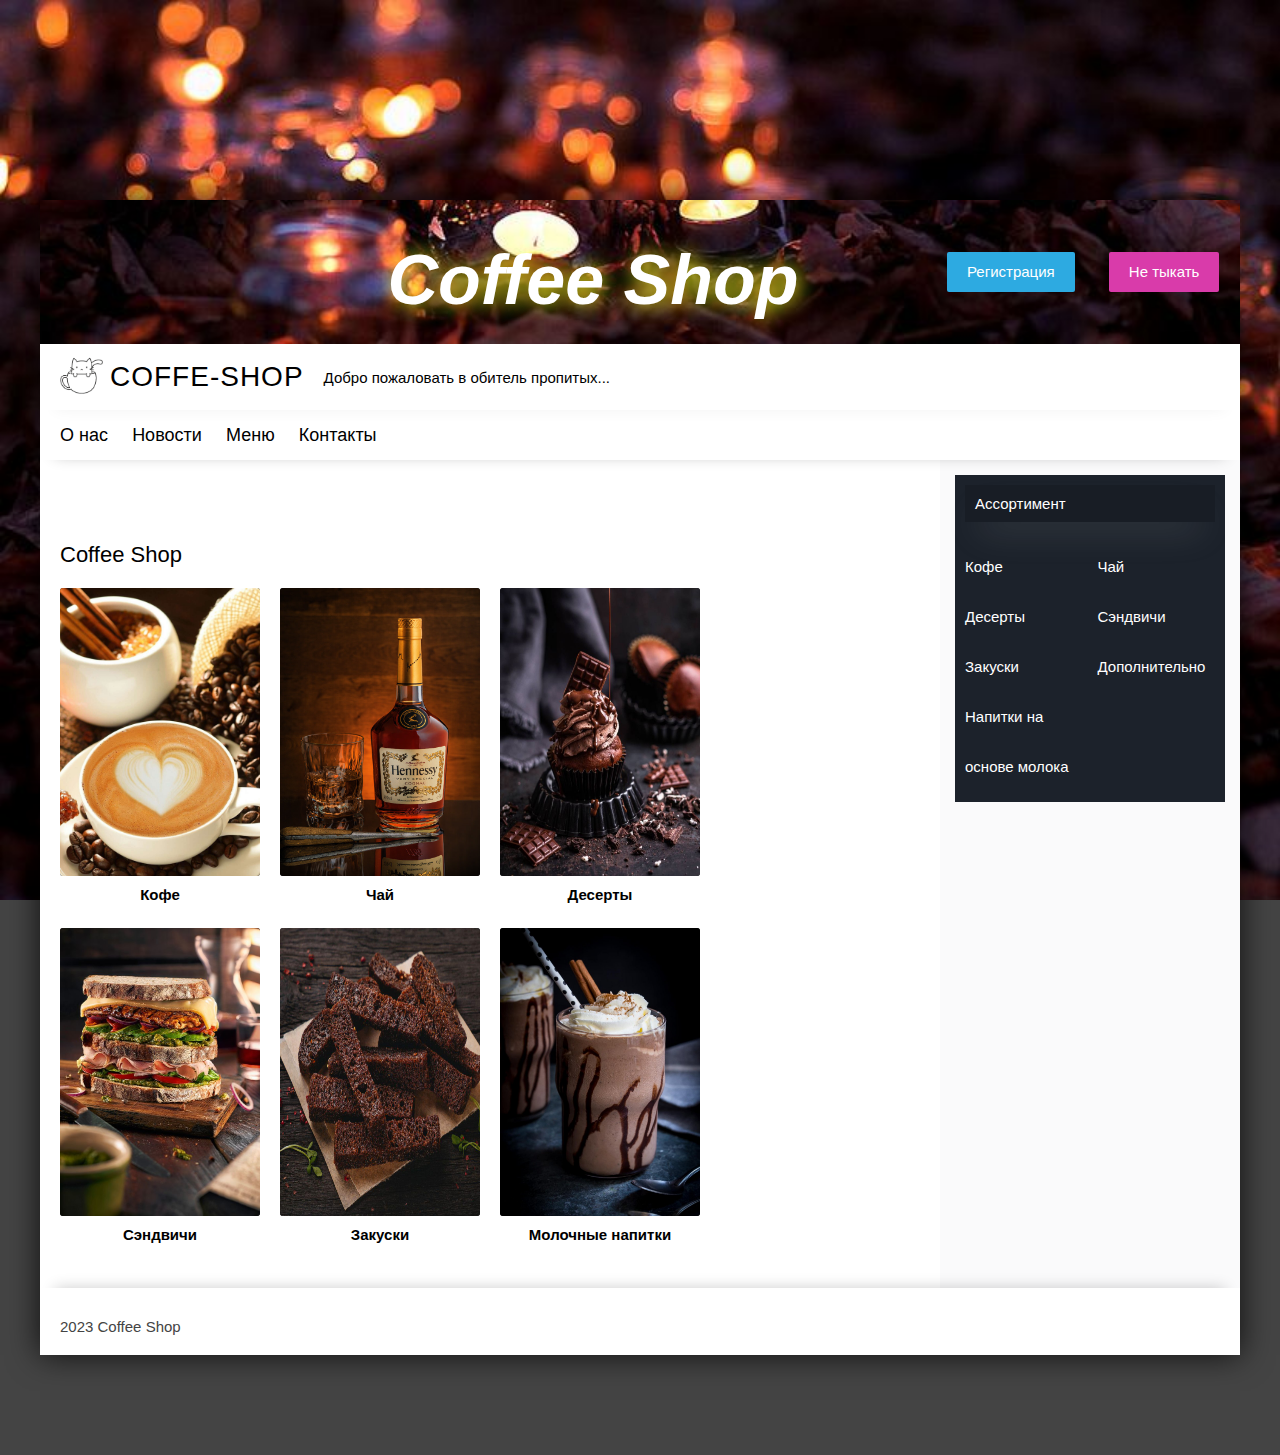
<file: index.html>
<!--Удачи разобраться в этом аду-->
<!DOCTYPE html>
<html lang="en">
<head>
    <meta charset="UTF-8">
    <meta name="viewport" content="width=device-width, initial-scale=1.0">
    <link rel="stylesheet" href="css/style.css">
    <title>Coffee_Shop</title>
    <meta name="description" content="Всегда мечтали об идеальном утре, исполненном ароматом свежесваренного кофе? Приходите в нашу уютную кофейню...">
</head>
<body>
    <main>
        <div class="main-1">
            <div class="header-side fx-row fx-end">
                <h1 class="name"><i>Coffee Shop</i></h1>
                <div class="login">
                    <a href="form_of_registration.html" class="register">Регистрация</a>
                    <div class="in">Не тыкать</div>
                </div>
            </div>
            <header id="header" class="header">
                <header class="header-1 fx-row fx-middle">
                    <a href="index.html" class="logo">
                        <div class="logo-t">
                            Coffe-Shop
                        </div>
                    </a>
                    <div class="search-w fx-1">
                        <form id="quicksearch" method="post">Добро пожаловать в обитель пропитых...</form>
                    </div>
                </header>
            </header>
            <div>
                <div class="navigation">
                    <ul>
                        <li><a href="about_us.html">О нас</a></li>
                        <li><a href="news.html">Новости</a></li>
                        <li><a href="menu.html">Меню</a></li>
                        <li><a href="contacts.html">Контакты</a></li>
                    </ul>
                </div>
            </div>
            <div class="main-2 fx-row">
                <div class="main-2-r fx-1">
                    <main class="main gt cf">
                        <div class="s-header fx-row fx-middle">
                            <h2>Coffee Shop </h2>
                        </div>
                        <div class="it cf fx-row" id="assorty">
                            <div class="eat cf">
                                <div class="eat-img img-b w-m">
                                    <img src="img/cof.jpg" alt="img">
                                </div>
                                <div class="eat-text">
                                    <h3 class="eat-t" title="coffee">Кофе</h3>
                                </div>
                            </div>
                            <div class="eat cf">
                                <div class="eat-img img-b w-m">
                                    <img src="img/tea-2.png" alt="img">
                                </div>
                                <div class="eat-text">
                                    <h3 class="eat-t" title="coffee">Чай</h3>
                                </div>
                            </div>
                            <div class="eat cf">
                                <div class="eat-img img-b w-m">
                                    <img src="img/dessert.jpg" alt="img">
                                </div>
                                <div class="eat-text">
                                    <h3 class="eat-t" title="coffee">Десерты</h3>
                                </div>
                            </div>
                        </div>
                        <div class="it cf fx-row" id="assorty">
                            <div class="eat cf">
                                <div class="eat-img img-b w-m">
                                    <img src="img/sand.jpg" alt="img">
                                </div>
                                <div class="eat-text">
                                    <h3 class="eat-t" title="coffee">Сэндвичи</h3>
                                </div>
                            </div>
                            <div class="eat cf">
                                <div class="eat-img img-b w-m">
                                    <img src="img/grenki.jpg" alt="img">
                                </div>
                                <div class="eat-text">
                                    <h3 class="eat-t" title="coffee">Закуски</h3>
                                </div>
                            </div>
                            <div class="eat cf">
                                <div class="eat-img img-b w-m">
                                    <img src="img/napitki.jpg" alt="img">
                                </div>
                                <div class="eat-text">
                                    <h3 class="eat-t" title="coffee">Молочные напитки</h3>
                                </div>
                            </div>
                        </div>
                    </main>
                </div>
                <aside class="main-2-l">
                    <div class="aside aside-d">
                        <div class="nad">Ассортимент</div>
                        <ul class="side-b by fx-row">
                            <li>Кофе</li>
                            <li>Чай</li>
                            <li>Десерты</li>
                            <li>Сэндвичи</li>
                            <li>Закуски</li>
                            <li>Дополнительно</li>
                            <li>Напитки на основе молока</li>
                        </ul>
                    </div>
                    <div class="stick">
                        <div class="rec"></div>
                    </div>
                </aside>
            </div>
            <footer class="footer fx-row">
                <div class="f-l">2023 Coffee Shop</div>
            </footer>
        </div>
    </main>
</body>
</html>
</file>
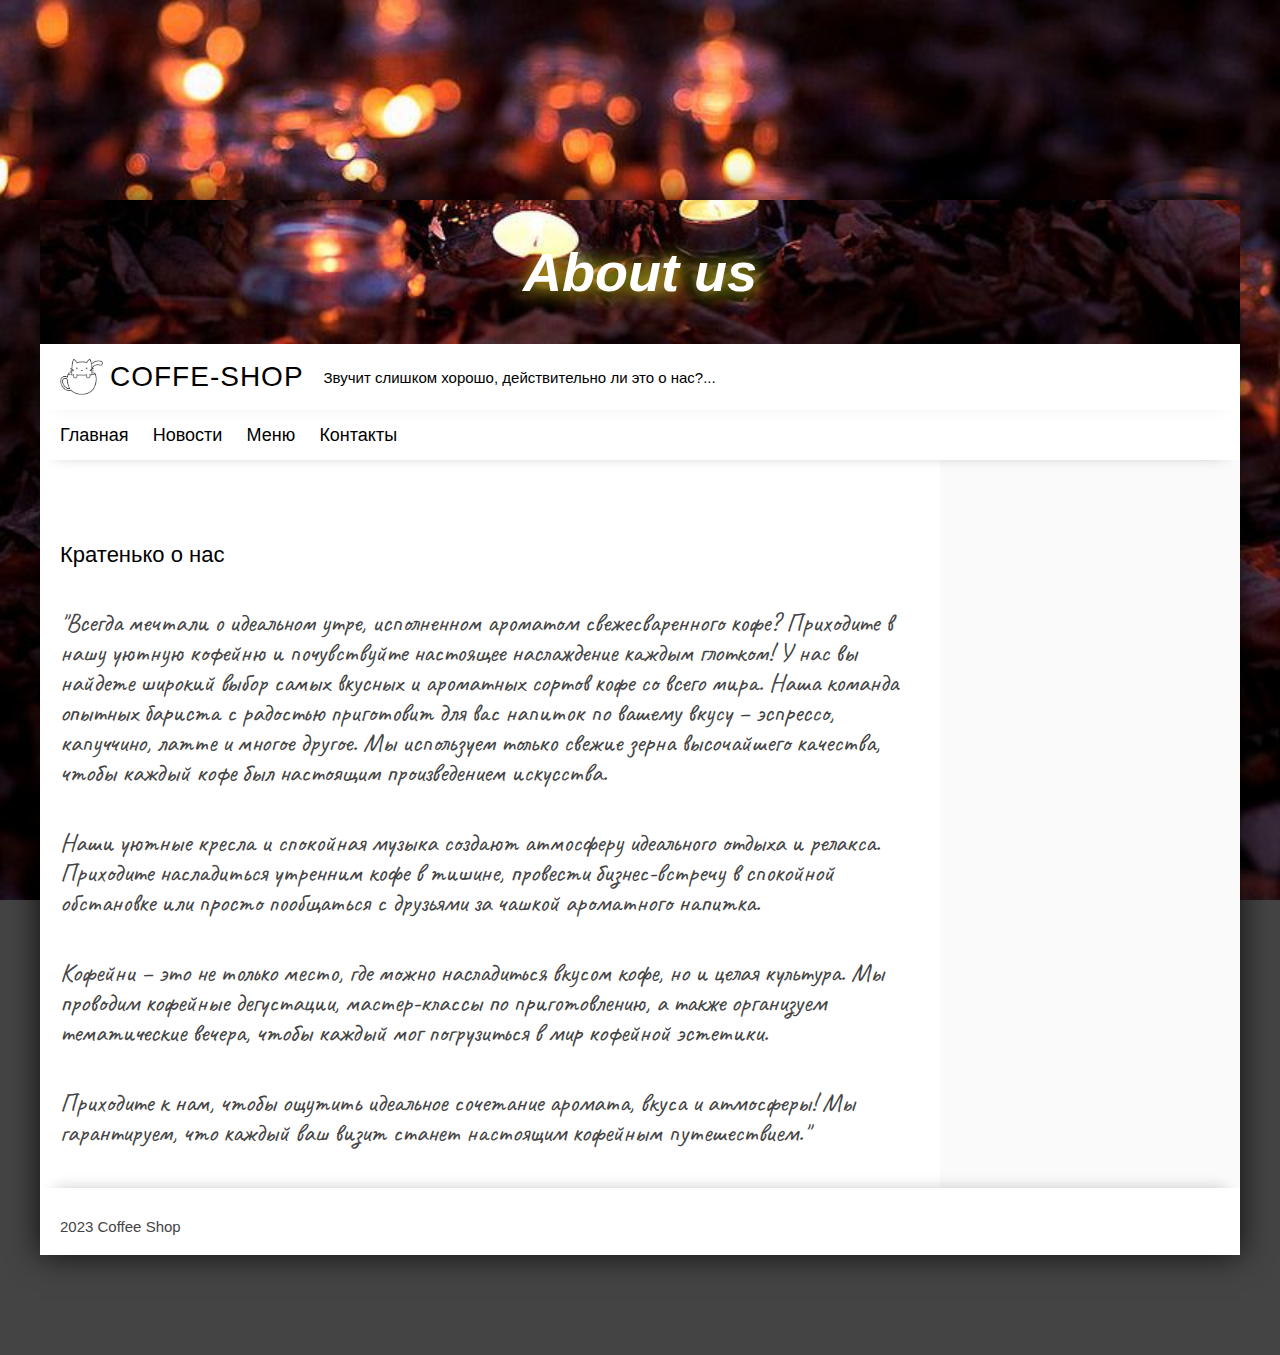
<file: about_us.html>
<!DOCTYPE html>
<html lang="en">
<head>
    <meta charset="UTF-8">
    <meta name="viewport" content="width=device-width, initial-scale=1.0">
    <link rel="stylesheet" href="css/style_about_us.css">
    <link rel="preconnect" href="https://fonts.googleapis.com">
    <link rel="preconnect" href="https://fonts.gstatic.com" crossorigin>
    <link href="https://fonts.googleapis.com/css2?family=Caveat&display=swap" rel="stylesheet">
    <title>About_us</title>
</head>
<body>
    <main class="main-1">
        <header class="header-side">
            <h1 class="name"><i>About us</i></h1>
        </header>
        <header id="header" class="header">
            <header class="header-1 fx-row fx-middle">
                <a href="index.html" class="logo">
                    <div class="logo-t">
                        Coffe-Shop
                    </div>
                </a>
                <div class="search-w fx-1">
                    <form id="quicksearch" method="post"> Звучит слишком хорошо, действительно ли это о нас?...</form>
                </div>
            </header>
        </header>
        <div>
            <div class="navigation">
                <ul>
                    <li><a href="index.html">Главная</a></li>
                    <li><a href="news.html">Новости</a></li>
                    <li><a href="menu.html">Меню</a></li>
                    <li><a href="contacts.html">Контакты</a></li>
                </ul>
            </div>
        </div>
        <div class="main-2 fx-row">
            <div class="main-2-r fx-1">
                <main class="main gt cf">
                    <div class="s-header fx-row fx-middle">
                        <h2>Кратенько о нас</h2>
                    </div>
                    <div class="fx-row" id="text-a"><h3>"Всегда мечтали о идеальном утре, исполненном ароматом свежесваренного кофе? 
                        Приходите в нашу уютную кофейню и почувствуйте настоящее наслаждение каждым глотком!
                        У нас вы найдете широкий выбор самых вкусных и ароматных сортов кофе со всего мира. 
                        Наша команда опытных бариста с радостью приготовит для вас напиток по вашему вкусу – эспрессо, капуччино, латте и многое другое. 
                        Мы используем только свежие зерна высочайшего качества, чтобы каждый кофе был настоящим произведением искусства.</h3>
                    </div>
                    <div class="fx-row" id="text-a"><h3>
                        Наши уютные кресла и спокойная музыка создают атмосферу идеального отдыха и релакса. 
                        Приходите насладиться утренним кофе в тишине, провести бизнес-встречу в спокойной обстановке или просто пообщаться с друзьями за чашкой ароматного напитка.</h3>
                    </div>
                    <div class="fx-row" id="text-a"><h3>
                        Кофейни – это не только место, где можно насладиться вкусом кофе, но и целая культура. 
                        Мы проводим кофейные дегустации, мастер-классы по приготовлению, а также организуем тематические вечера, чтобы каждый мог погрузиться в мир кофейной эстетики.</h3>
                    </div>
                    <div class="fx-row" id="text-a"><h3>
                        Приходите к нам, чтобы ощутить идеальное сочетание аромата, вкуса и атмосферы! 
                        Мы гарантируем, что каждый ваш визит станет настоящим кофейным путешествием."</h3>
                    </div>
                </main>
            </div>
            <aside class="main-2-l">
                <div class="stick">
                    <div class="rec"></div>
                </div>
            </aside>
        </div>
        <footer class="footer fx-row">
            <div class="f-l">2023 Coffee Shop</div>
        </footer>
    </main>
</body>
</html>
</file>
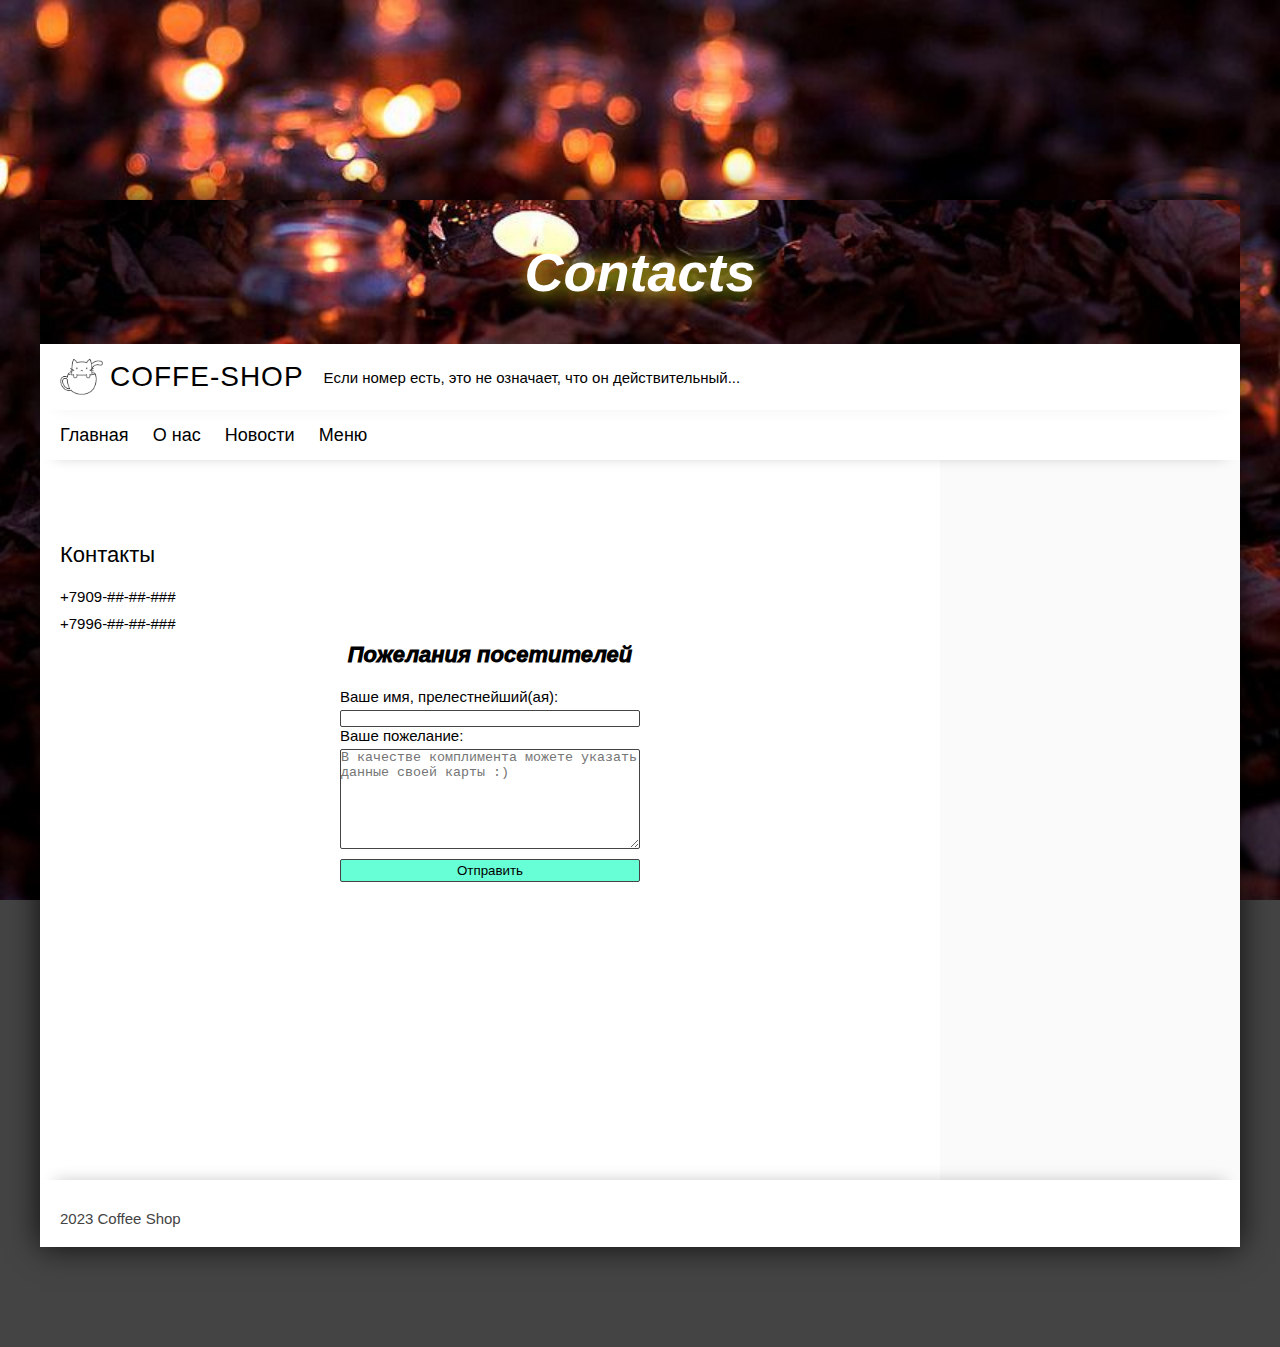
<file: contacts.html>
<!DOCTYPE html>
<html lang="en">
<head>
    <meta charset="UTF-8">
    <meta name="viewport" content="width=device-width, initial-scale=1.0">
    <link rel="stylesheet" href="css/style_contacts.css">
    <title>Contacts</title>
</head>
<body>
    <main class="main-1">
        <header class="header-side">
            <h1 class="name"><i>Contacts</i></h1>
        </header>
        <header id="header" class="header">
            <header class="header-1 fx-row fx-middle">
                <a href="index.html" class="logo">
                    <div class="logo-t">
                        Coffe-Shop
                    </div>
                </a>
                <div class="search-w fx-1">
                    <form id="quicksearch" method="post"> Если номер есть, это не означает, что он действительный...</form>
                </div>
            </header>
        </header>
        <div>
            <div class="navigation">
                <ul>
                    <li><a href="index.html">Главная</a></li>
                    <li><a href="about_us.html">О нас</a></li>
                    <li><a href="news.html">Новости</a></li>
                    <li><a href="menu.html">Меню</a></li>
                </ul>
            </div>
        </div>
        <div class="main-2 fx-row">
            <div class="main-2-r fx-1">
                <main class="main cf">
                    <div class="s-header fx-row fx-middle">
                        <h2>Контакты</h2>
                    </div>
                    <div class="numbers">+7909-##-##-###</div>
                    <div class="numbers">+7996-##-##-###</div>
                    <div class="hopes"><i>Пожелания посетителей</i></div>
                    <div class="container">
                        <label for="name">Ваше имя, прелестнейший(ая):</label>
                        <input type="text" id="name">
                    
                        <label for="message">Ваше пожелание:</label>
                        <textarea id="message" placeholder="В качестве комплимента можете указать данные своей карты :)"></textarea>
                        
                        <button onclick="submitForm()">Отправить</button>
                    </div>
                
                    <script>
                        function submitForm() {
                            var name = document.getElementById('name').value;
                            var message = document.getElementById('message').value;
                            document.getElementById('name').value = '';
                            document.getElementById('message').value = '';
                        }
                    </script>
                </main>
            </div>
            <aside class="main-2-l">
                <div class="stick">
                    <div class="rec"></div>
                </div>
            </aside>
        </div>
        <footer class="footer fx-row">
            <div class="f-l">2023 Coffee Shop</div>
        </footer>
    </main>
</body>
</html>
</file>
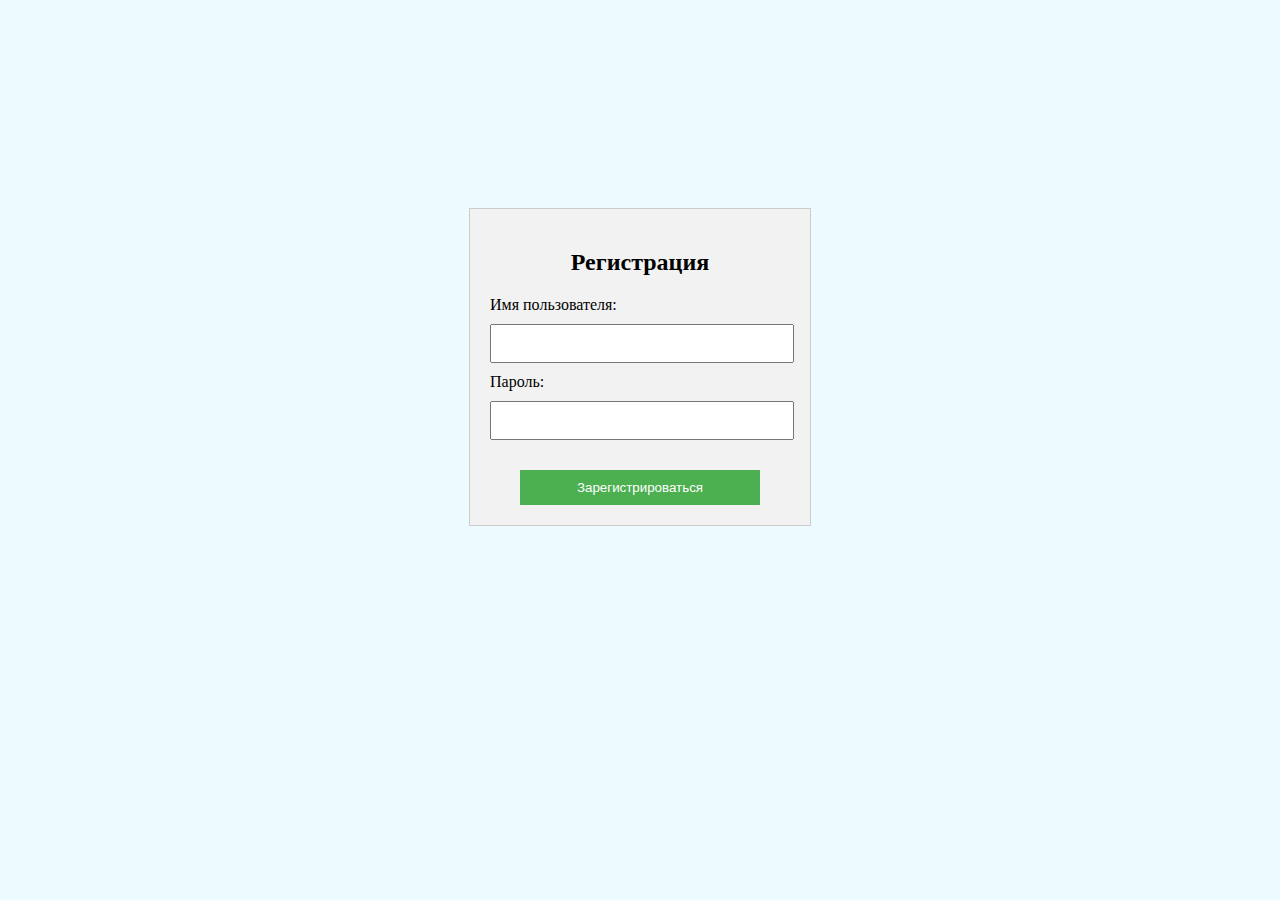
<file: form_of_registration.html>
<!DOCTYPE html>
<html>
<head>
  <title>Регистрация</title>
  <link rel="stylesheet" href="css/style_registr.css">
</head>
<body>
  <div class="container">
    <h2>Регистрация</h2>
    <form>
      <label for="username">Имя пользователя:</label>
      <input type="text" id="username" name="username" required>
      
      <label for="password">Пароль:</label>
      <input type="password" id="password" name="password" required>
      
      <input type="submit" value="Зарегистрироваться">
    </form>
  </div>
</body>
</html>
</file>
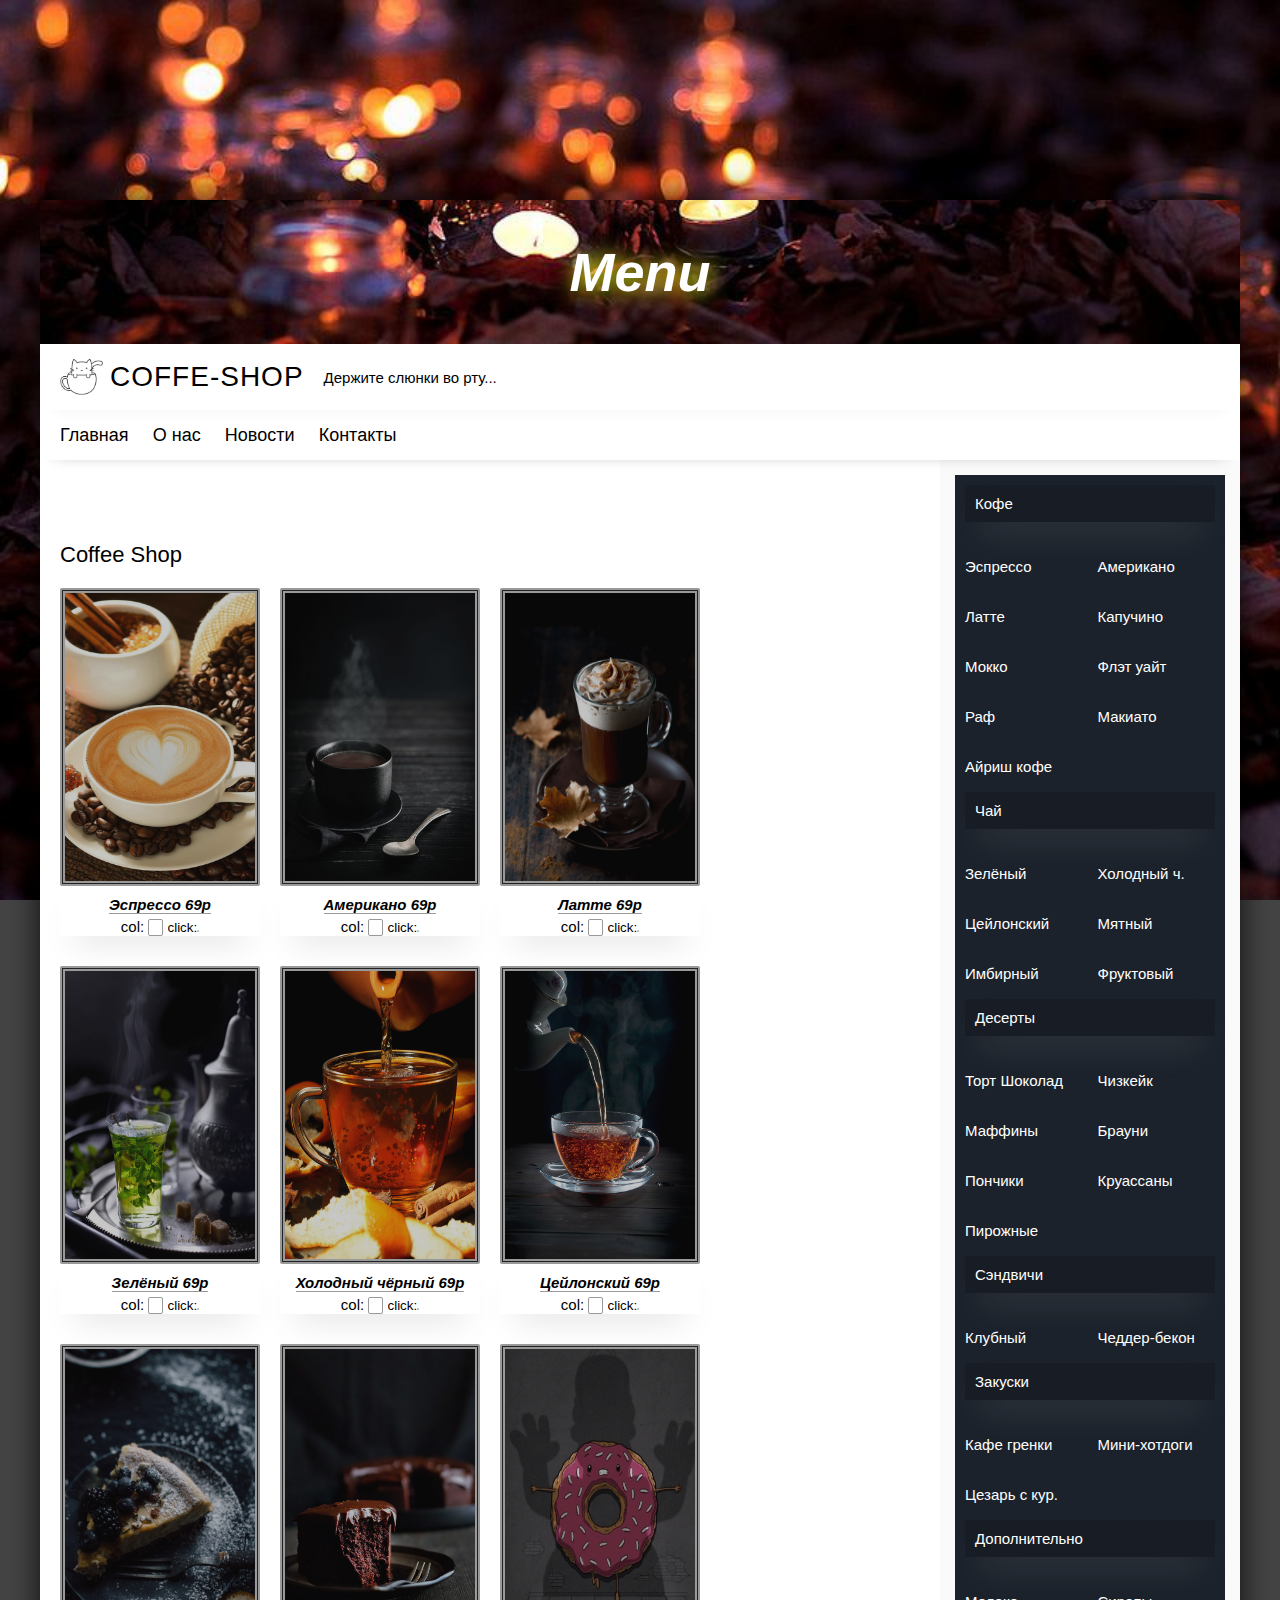
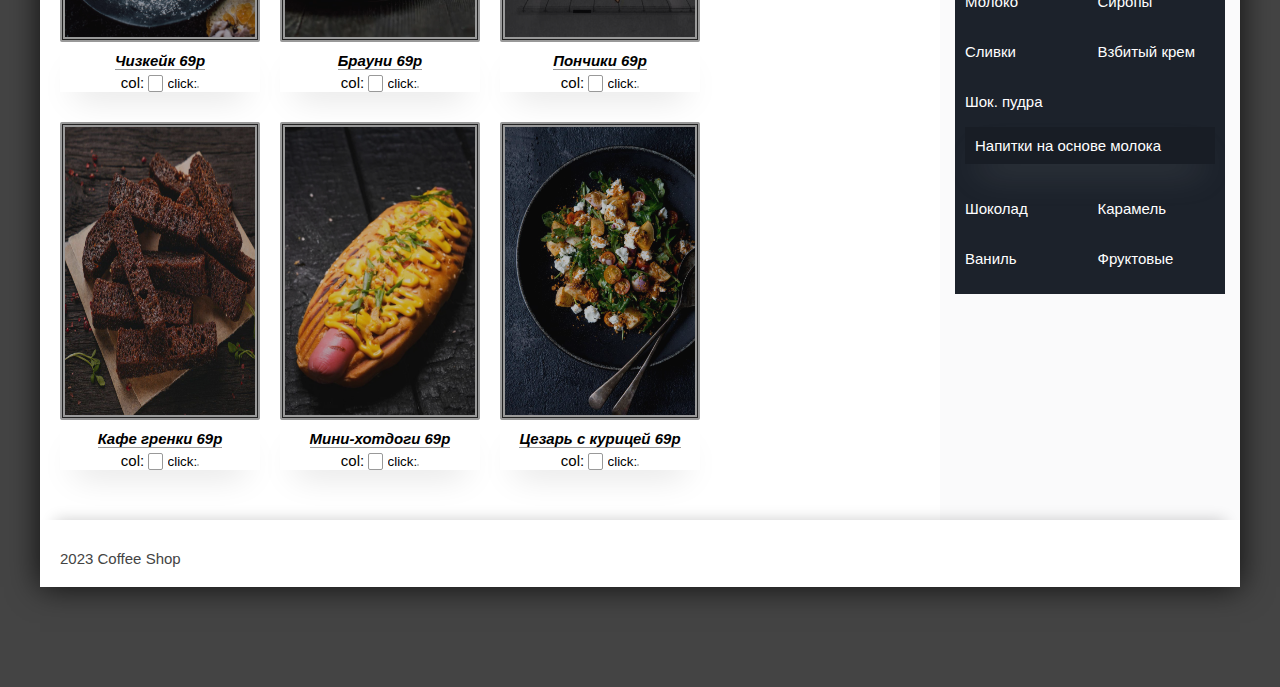
<file: menu.html>
<!DOCTYPE html>
<html lang="en">
<head>
    <meta charset="UTF-8">
    <meta name="viewport" content="width=device-width, initial-scale=1.0">
    <link rel="stylesheet" href="css/style_menu.css">
    <title>Menu</title>
</head>
<body>
    <main class="main-1">
        <header class="header-side">
            <h1 class="name"><i>Menu</Menu></i></h1>
        </header>
        <header id="header" class="header">
            <header class="header-1 fx-row fx-middle">
                <a href="index.html" class="logo">
                    <div class="logo-t">
                        Coffe-Shop
                    </div>
                </a>
                <div class="search-w fx-1">
                    <form id="quicksearch" method="post"> Держите слюнки во рту...</form>
                </div>
            </header>
        </header>
        <div>
            <div class="navigation">
                <ul>
                    <li><a href="index.html">Главная</a></li>
                    <li><a href="about_us.html">О нас</a></li>
                    <li><a href="news.html">Новости</a></li>
                    <li><a href="contacts.html">Контакты</a></li>
                </ul>
            </div>
        </div>
        <div class="main-2 fx-row">
            <div class="main-2-r fx-1">
                <main class="main gt cf">
                    <div class="s-header fx-row fx-middle">
                        <h2>Coffee Shop</h2>
                    </div>
                    <div class="it cf fx-row" id="assorty">
                        <div class="eat cf">
                            <div class="eat-img img-b w-m">
                                <img src="img/cof.jpg" alt="img">
                            </div>
                            <div class="eat-text">
                                <h3 class="eat-t" title="coffee"><i>Эспрессо 69р</i> </h3>
                                <h3 class="eat-t">
                                    <form>
                                        <label for="quantity">col:</label>
                                        <input type="int" id="quantity" />
                                        <p class="summ"><input type="button" class="tap" value="click:" onclick="calculateTotal()" /><span id="total"></span></p>
                                    </form>
                                    <script>
                                        function calculateTotal() {
                                            
                                          var quantity = parseInt(document.getElementById('quantity').value);

                                          var total = quantity * 69;
                                    
                                          document.getElementById('total').textContent = total.toFixed(2)+'р';
                                        }
                                    </script>
                                </h3>
                            </div>
                        </div>
                        <div class="eat cf">
                            <div class="eat-img img-b w-m">
                                <img src="img/espresso.jpg" alt="img">
                            </div>
                            <div class="eat-text">
                                <h3 class="eat-t" title="coffee"><i>Американо 69р</i></h3>
                                <h3 class="eat-t">
                                    <form>
                                        <label for="quantity_2">col:</label>
                                        <input type="int" id="quantity_2" />
                                        <p class="summ"><input type="button" value="click:" onclick="calculateTotal_2()" /><span id="total_2"></span></p>
                                    </form>
                                    <script>
                                        function calculateTotal_2() {
                                            
                                            var quantity_2 = parseInt(document.getElementById('quantity_2').value);
                                        
                                            var total_2 = quantity_2 * 69;
                                        
                                            document.getElementById('total_2').textContent = total_2.toFixed(2)+'р';
                                        }
                                    </script>
                                </h3>
                            </div>
                        </div>
                        <div class="eat cf">
                            <div class="eat-img img-b w-m">
                                <img src="img/latte.jpg" alt="img">
                            </div>
                            <div class="eat-text">
                                <h3 class="eat-t" title="coffee"><i>Латте 69р</i></h3>
                                <h3 class="eat-t">
                                    <form>
                                        <label for="quantity_3">col:</label>
                                        <input type="int" id="quantity_3" />
                                        <p class="summ"><input type="button" value="click:" onclick="calculateTotal_3()" /><span id="total_3"></span></p>
                                    </form>
                                    <script>
                                        function calculateTotal_3() {
                                            
                                            var quantity_3 = parseInt(document.getElementById('quantity_3').value);
                                        
                                            var total_3 = quantity_3 * 69;
                                        
                                            document.getElementById('total_3').textContent = total_3.toFixed(2)+'р';
                                        }
                                    </script>
                                </h3>
                            </div>
                        </div>
                    </div>
                    <div class="it cf fx-row" id="assorty">
                        <div class="eat cf">
                            <div class="eat-img img-b w-m">
                                <img src="img/green.jpg" alt="img">
                            </div>
                            <div class="eat-text">
                                <h3 class="eat-t" title="tea"><i>Зелёный 69р</i></h3>
                                <h3 class="eat-t">
                                    <form>
                                        <label for="quantity_4">col:</label>
                                        <input type="int" id="quantity_4" />
                                        <p class="summ"><input type="button" value="click:" onclick="calculateTotal_4()" /><span id="total_4"></span></p>
                                    </form>
                                    <script>
                                        function calculateTotal_4() {
                                            
                                            var quantity_4 = parseInt(document.getElementById('quantity_4').value);
                                        
                                            var total_4 = quantity_4 * 69;
                                        
                                            document.getElementById('total_4').textContent = total_4.toFixed(2)+'р';
                                        }
                                    </script>
                                </h3>
                            </div>
                        </div>
                        <div class="eat cf">
                            <div class="eat-img img-b w-m">
                                <img src="img/tea.png" alt="img">
                            </div>
                            <div class="eat-text">
                                <h3 class="eat-t" title="tea"><i>Холодный чёрный 69р</i></h3>
                                <h3 class="eat-t">
                                    <form>
                                        <label for="quantity_5">col:</label>
                                        <input type="int" id="quantity_5" />
                                        <p class="summ"><input type="button" value="click:" onclick="calculateTotal_5()" /><span id="total_5"></span></p>
                                    </form>
                                    <script>
                                        function calculateTotal_5() {
                                            
                                            var quantity_5 = parseInt(document.getElementById('quantity_5').value);
                                        
                                            var total_5 = quantity_5 * 69;
                                        
                                            document.getElementById('total_5').textContent = total_5.toFixed(2)+'р';
                                        }
                                    </script>
                                </h3>
                            </div>
                        </div>
                        <div class="eat cf">
                            <div class="eat-img img-b w-m">
                                <img src="img/ceylon.jpg" alt="img">
                            </div>
                            <div class="eat-text">
                                <h3 class="eat-t" title="tea"><i>Цейлонский 69р</i></h3>
                                <h3 class="eat-t">
                                    <form>
                                        <label for="quantity_6">col:</label>
                                        <input type="int" id="quantity_6" />
                                        <p class="summ"><input type="button" value="click:" onclick="calculateTotal_6()" /><span id="total_6"></span></p>
                                    </form>
                                    <script>
                                        function calculateTotal_6() {
                                            
                                            var quantity_6 = parseInt(document.getElementById('quantity_6').value);
                                        
                                            var total_6 = quantity_6 * 69;
                                        
                                            document.getElementById('total_6').textContent = total_6.toFixed(2)+'р';
                                        }
                                    </script>
                                </h3>
                            </div>
                        </div>
                    </div>
                    <div class="it cf fx-row" id="assorty">
                        <div class="eat cf">
                            <div class="eat-img img-b w-m">
                                <img src="img/cheez.jpg" alt="img">
                            </div>
                            <div class="eat-text">
                                <h3 class="eat-t" title="desserts"><i>Чизкейк 69р</i></h3>
                                <h3 class="eat-t">
                                    <form>
                                        <label for="quantity_7">col:</label>
                                        <input type="int" id="quantity_7" />
                                        <p class="summ"><input type="button" value="click:" onclick="calculateTotal_7()" /><span id="total_7"></span></p>
                                    </form>
                                    <script>
                                        function calculateTotal_7() {
                                            
                                            var quantity_7 = parseInt(document.getElementById('quantity_7').value);
                                        
                                            var total_7 = quantity_7 * 69;
                                        
                                            document.getElementById('total_7').textContent = total_7.toFixed(2)+'р';
                                        }
                                    </script>
                                </h3>
                            </div>
                        </div>
                        <div class="eat cf">
                            <div class="eat-img img-b w-m">
                                <img src="img/brauny.jpg" alt="img">
                            </div>
                            <div class="eat-text">
                                <h3 class="eat-t" title="desserts"><i>Брауни 69р</i></h3>
                                <h3 class="eat-t">
                                    <form>
                                        <label for="quantity_8">col:</label>
                                        <input type="int" id="quantity_8" />
                                        <p class="summ"><input type="button" value="click:" onclick="calculateTotal_8()" /><span id="total_8"></span></p>
                                    </form>
                                    <script>
                                        function calculateTotal_8() {
                                            
                                            var quantity_8 = parseInt(document.getElementById('quantity_8').value);
                                        
                                            var total_8 = quantity_8 * 69;
                                        
                                            document.getElementById('total_8').textContent = total_8.toFixed(2)+'р';
                                        }
                                    </script>
                                </h3>
                            </div>
                        </div>
                        <div class="eat cf">
                            <div class="eat-img img-b w-m">
                                <img src="img/ponch.jpg" alt="img">
                            </div>
                            <div class="eat-text">
                                <h3 class="eat-t" title="desserts"><i>Пончики 69р</i></h3>
                                <h3 class="eat-t">
                                    <form>
                                        <label for="quantity_9">col:</label>
                                        <input type="int" id="quantity_9" />
                                        <p class="summ"><input type="button" value="click:" onclick="calculateTotal_9()" /><span id="total_9"></span></p>
                                    </form>
                                    <script>
                                        function calculateTotal_9() {
                                            
                                            var quantity_9 = parseInt(document.getElementById('quantity_9').value);
                                        
                                            var total_9 = quantity_9 * 69;
                                        
                                            document.getElementById('total_9').textContent = total_9.toFixed(2)+'р';
                                        }
                                    </script>
                                </h3>
                            </div>
                        </div>
                    </div>
                    <div class="it cf fx-row" id="assorty">
                        <div class="eat cf">
                            <div class="eat-img img-b w-m">
                                <img src="img/grenki.jpg" alt="img">
                            </div>
                            <div class="eat-text">
                                <h3 class="eat-t" title="zacooson"><i>Кафе гренки 69р</i></h3>
                                <h3 class="eat-t">
                                    <form>
                                        <label for="quantity_10">col:</label>
                                        <input type="int" id="quantity_10" />
                                        <p class="summ"><input type="button" value="click:" onclick="calculateTotal_10()" /><span id="total_10"></span></p>
                                    </form>
                                    <script>
                                        function calculateTotal_10() {
                                            
                                            var quantity_10 = parseInt(document.getElementById('quantity_10').value);
                                        
                                            var total_10 = quantity_10 * 69;
                                        
                                            document.getElementById('total_10').textContent = total_10.toFixed(2)+'р';
                                        }
                                    </script>
                                </h3>
                            </div>
                        </div>
                        <div class="eat cf">
                            <div class="eat-img img-b w-m">
                                <img src="img/hot.jpg" alt="img">
                            </div>
                            <div class="eat-text">
                                <h3 class="eat-t" title="zacooson"><i>Мини-хотдоги 69р</i></h3>
                                <h3 class="eat-t">
                                    <form>
                                        <label for="quantity_11">col:</label>
                                        <input type="int" id="quantity_11" />
                                        <p class="summ"><input type="button" value="click:" onclick="calculateTotal_11()" /><span id="total_11"></span></p>
                                    </form>
                                    <script>
                                        function calculateTotal_11() {
                                            
                                            var quantity_11 = parseInt(document.getElementById('quantity_11').value);
                                        
                                            var total_11 = quantity_11 * 69;
                                        
                                            document.getElementById('total_11').textContent = total_11.toFixed(2)+'р';
                                        }
                                    </script>
                                </h3>
                            </div>
                        </div>
                        <div class="eat cf">
                            <div class="eat-img img-b w-m">
                                <img src="img/cesar.jpg" alt="img">
                            </div>
                            <div class="eat-text">
                                <h3 class="eat-t" title="zacooson"><i>Цезарь с курицей 69р</i></h3>
                                <h3 class="eat-t">
                                    <form>
                                        <label for="quantity_12">col:</label>
                                        <input type="int" id="quantity_12" />
                                        <p class="summ"><input type="button" value="click:" onclick="calculateTotal_12()" /><span id="total_12"></span></p>
                                    </form>
                                    <script>
                                        function calculateTotal_12() {
                                            
                                            var quantity_12 = parseInt(document.getElementById('quantity_12').value);
                                        
                                            var total_12 = quantity_12 * 69;
                                        
                                            document.getElementById('total_12').textContent = total_12.toFixed(2)+'р';
                                        }
                                    </script>
                                </h3>
                            </div>
                        </div>
                    </div>
                </main>
            </div>
            <aside class="main-2-l">
                <div class="aside aside-d">
                    <div class="nad">Кофе</div>
                    <ul class="side-b by fx-row">
                        <li>Эспрессо</li>
                        <li>Американо</li>
                        <li>Латте</li>
                        <li>Капучино</li>
                        <li>Мокко</li>
                        <li>Флэт уайт</li>
                        <li>Раф</li>
                        <li>Макиато</li>
                        <li>Айриш кофе</li>
                    </ul>
                    <div class="nad">Чай</div>
                    <ul class="side-b by fx-row">
                        <li>Зелёный</li>
                        <li>Холодный ч.</li>
                        <li>Цейлонский</li>
                        <li>Мятный</li>
                        <li>Имбирный</li>
                        <li>Фруктовый</li>
                    </ul>
                    <div class="nad">Десерты</div>
                    <ul class="side-b by fx-row">
                        <li>Торт Шоколад</li>
                        <li>Чизкейк</li>
                        <li>Маффины</li>
                        <li>Брауни</li>
                        <li>Пончики</li>
                        <li>Круассаны</li>
                        <li>Пирожные</li>
                    </ul>
                    <div class="nad">Сэндвичи</div>
                    <ul class="side-b by fx-row">
                        <li>Клубный</li>
                        <li>Чеддер-бекон</li>
                    </ul>
                    <div class="nad">Закуски</div>
                    <ul class="side-b by fx-row">
                        <li>Кафе гренки</li>
                        <li>Мини-хотдоги</li>
                        <li>Цезарь с кур.</li>
                    </ul>
                    <div class="nad">Дополнительно</div>
                    <ul class="side-b by fx-row">
                        <li>Молоко</li>
                        <li>Сиропы</li>
                        <li>Сливки</li>
                        <li>Взбитый крем</li>
                        <li>Шок. пудра</li>
                    </ul>
                    <div class="nad">Напитки на основе молока</div>
                    <ul class="side-b by fx-row">
                        <li>Шоколад</li>
                        <li>Карамель</li>
                        <li>Ваниль</li>
                        <li>Фруктовые</li>
                    </ul>
                </div>
                <div class="stick">
                    <div class="rec"></div>
                </div>
            </aside>
        </div>
        <footer class="footer fx-row">
            <div class="f-l">2023 Coffee Shop</div>
        </footer>
    </main>
</body>
</html>
</file>
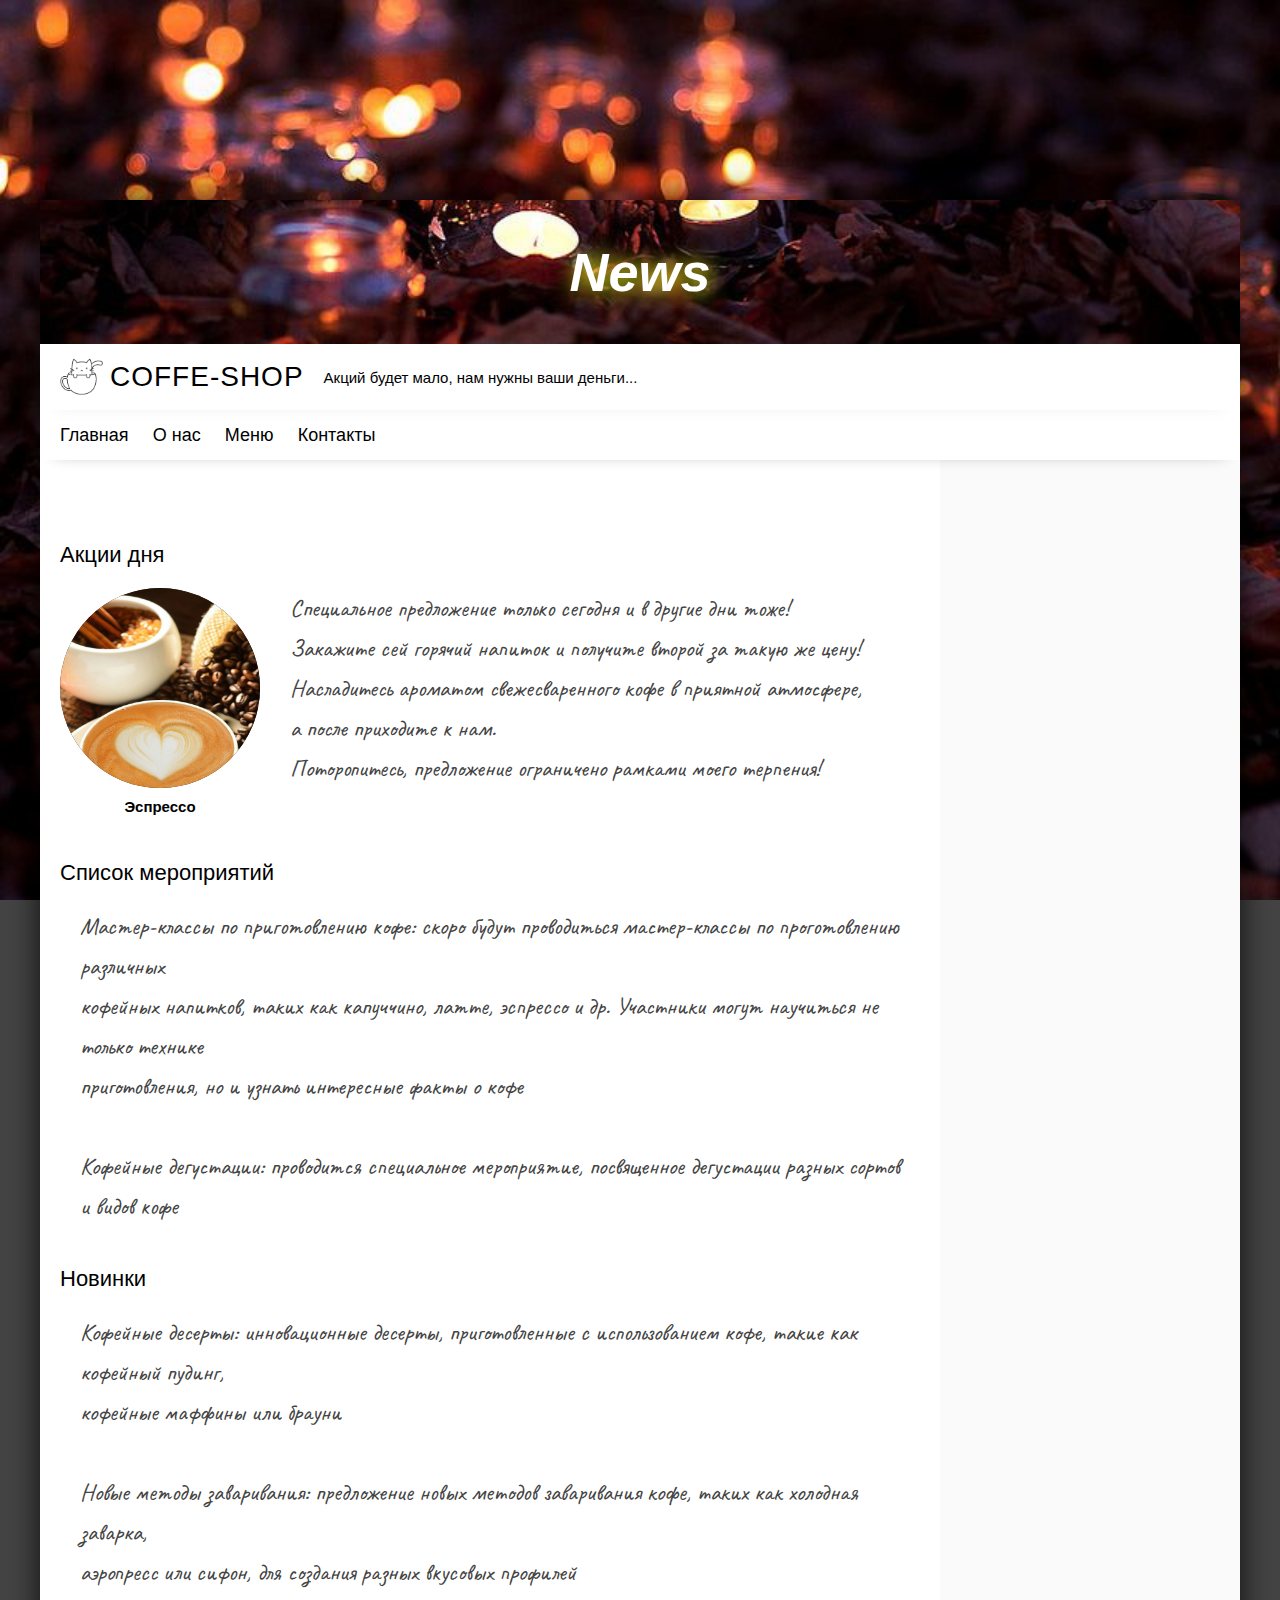
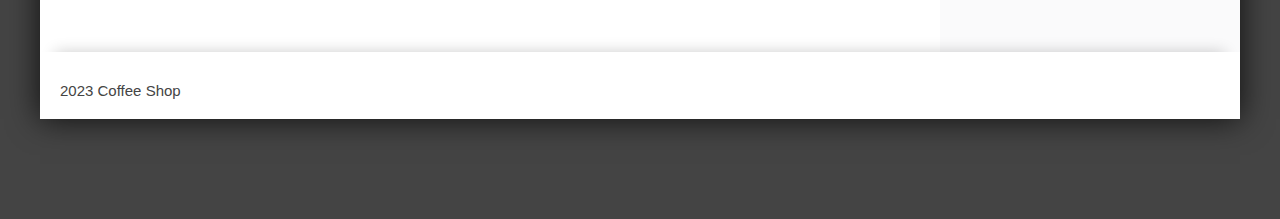
<file: news.html>
<!DOCTYPE html>
<html lang="en">
<head>
    <meta charset="UTF-8">
    <meta name="viewport" content="width=device-width, initial-scale=1.0">
    <link rel="stylesheet" href="css/style_news.css">
    <link rel="preconnect" href="https://fonts.googleapis.com">
    <link rel="preconnect" href="https://fonts.gstatic.com" crossorigin>
    <link href="https://fonts.googleapis.com/css2?family=Caveat&display=swap" rel="stylesheet">
    <title>News</title>
</head>
<body>
    <main class="main-1">
        <header class="header-side">
            <h1 class="name"><i>News</i></h1>
        </header>
        <header id="header" class="header">
            <header class="header-1 fx-row fx-middle">
                <a href="index.html" class="logo">
                    <div class="logo-t">
                        Coffe-Shop
                    </div>
                </a>
                <div class="search-w fx-1">
                    <form id="quicksearch" method="post"> Акций будет мало, нам нужны ваши деньги...</form>
                </div>
            </header>
        </header>
        <div>
            <div class="navigation">
                <ul>
                    <li><a href="index.html">Главная</a></li>
                    <li><a href="about_us.html">О нас</a></li>
                    <li><a href="menu.html">Меню</a></li>
                    <li><a href="contacts.html">Контакты</a></li>
                </ul>
            </div>
        </div>
        <div class="main-2 fx-row">
            <div class="main-2-r fx-1">
                <main class="main gt cf">
                    <div class="s-header fx-row fx-middle">
                        <h2>Акции дня</h2>
                    </div>
                    <div class="it cf fx-row" id="assorty">
                        <div class="eat cf">
                            <div class="eat-img img-b w-m">
                                <img src="img/cof.jpg" alt="img">
                            </div>
                            <div class="eat-text">
                                <h3 class="eat-t" title="coffee">Эспрессо</h3>
                            </div>
                        </div>
                        <div class="text-of-prom">Специальное предложение только сегодня и в другие дни тоже! 
                            Закажите сей горячий напиток и получите второй за такую же цену! 
                            Насладитесь ароматом свежесваренного кофе в приятной атмосфере, 
                            а после приходите к нам. 
                            Поторопитесь, предложение ограничено рамками моего терпения! 
                        </div>
                    </div>
                    <div class="s-header fx-row fx-middle">
                        <h2>Список мероприятий</h2>
                    </div>
                    <div class="text-of-prom">Мастер-классы по приготовлению кофе: скоро будут проводиться мастер-классы по проготовлению различных 
                        кофейных напитков, таких как капуччино, латте, эспрессо и др. Участники могут научиться не только технике 
                        приготовления, но и узнать интересные факты о кофе
                    </div>
                    <div class="text-of-prom">Кофейные дегустации: проводится специальное мероприятие, посвященное дегустации разных сортов и видов кофе
                    </div>
                    <div class="s-header fx-row fx-middle">
                        <h2>Новинки</h2>
                    </div>
                    <div class="text-of-prom">Кофейные десерты: инновационные десерты, приготовленные с использованием кофе, такие как кофейный пудинг, 
                        кофейные маффины или брауни
                    </div>
                    <div class="text-of-prom">Новые методы заваривания: предложение новых методов заваривания кофе, таких как холодная заварка, 
                        аэропресс или сифон, для создания разных вкусовых профилей
                    </div>
                </main>
            </div>
            <aside class="main-2-l">
                <div class="stick">
                    <div class="rec"></div>
                </div>
            </aside>
        </div>
        <footer class="footer fx-row">
            <div class="f-l">2023 Coffee Shop</div>
        </footer>
    </main>
</body>
</html>
</file>
<file: css/style.css>
/* Тело сайта*/
body{
    background: #444 url(../img/base.jpg) center top fixed;
    /* background-color: #faeccf; */
    background-size: 100% auto;
    margin: 0px;
    font: 15px 'Source Sans Pro', sans-serif;
    line-height: normal;
    color: #000;
    min-height: 100%;
    width: 100%;
    font-weight: 400;
    padding-top: 200px;
    padding-bottom: 100px;
}

* {
    background: transparent;
    margin: 0;
    padding: 0;
    outline: none;
    border: 0;
    box-sizing: border-box;
}
.main-1{
    background-color: #fff;
    max-width: 1200px;
    position: relative;
    /* top: 200px; */
    margin: 0 auto;
    z-index: 15;
    box-shadow: 0 0 30px rgba(0, 0, 0, 0.8);
}

.header-side{
    background: url(../img/base.jpg);
    /* background-color: #8d5f4e; */
    background-position: center;
    background-size: 100%;
    background-attachment: no-repeat;
    padding: 52px 35px;
}

.name{
    font-size: 70px;
    font-weight: 600;
    text-align: center;
    color: #fff;
    text-shadow: 2px 1px 20px #fefe22;
    position: absolute;
    top: 40px;
    right: 441.49px;
}

.header{
    top: 0;
    z-index: 999;
    box-shadow: 0 15px 15px -15px rgb(0 0 0 / 5%);
    background-color: #fff;
    position: relative;
}
.header-1{
    background-color: #fff;
    padding: 10px 20px;
}

div{
    display: block;
}

.navigation{
    background-color: #fff;
    padding: 0 20px;
    height: 50px;
    position: relative;
    box-shadow: 0 10px 15px -15px rgba(0, 0, 0, 0.3);
}

.main-2-r{
    min-height: 80vh;
}

.main-2-l{
    width: 300px;
    background-color: #fafafb;
    padding: 15px;
}

.aside{
    box-shadow: 0 0 0.8rem 0 rgb(82, 63, 105 / 5%);
    margin-bottom: 20px;
    padding: 10px;
}

.aside-d{
    background-color: #1c222b;
}

.aside-d .nad{
    background-color: #181d25;
    color: #fff;
    box-shadow: 0 1.18rem 2.12rem -0.93rem #dadada59;
}

.nad{
    margin-bottom: 20px;
    padding: 10px;
}

.by li{
    width: 47%;
    position: relative;
    color: #fff;
}

.stick{
    position: sticky;
    left: 0;
    top: 80px;
}

.rec{
    margin: 15px auto;
    text-align: center;
}

.fx-row, #assorty{
    display: flex;
    flex-wrap: wrap;
    justify-content: space-between;
}

.fx-end{
    justify-content: flex-end;
}

.fx-1{
    flex-basis: 0;
    flex-grow: 1;
    max-width: 100%;
    min-width: 50%;
    -webkit-box-flex: 1;
}

.fx-middle{
    align-items: center;
}
.login{
    background: transparent;
    white-space: nowrap;
    height: 40px;
    width: 268.038px;
    line-height: 40px;
}
.register{
    display: inline-block;
    height: 40px;
    border-radius: 2px;
    background-color: #2daae1;
    padding: 0 20px;
    cursor: pointer;
    color: #fff;
    font-size: 15px;
    margin-left: 10px;
}

.in{
    display: inline-block;
    height: 40px;
    margin-left: 30px;
    padding: 0 20px;
    background-color: #d93baa;
    color: #fff;
    cursor: pointer;
    border-radius: 2px;
}

.search-w{
    position: relative;
    margin: 0 20px;
}

.logo{
    display: inline-flex;
    flex-direction: column;
    justify-content: center;
    height: 46px;
    padding-left: 50px;
    line-height: 1;
    background: url(../img/logo.png) 0 center / 43px no-repeat;
    background-color: #fff;
}

.logo-t{
    text-transform: uppercase;
    font-weight: 900px;
    font-size: 28px;
    letter-spacing: 1px;
}

ol, ul{
    list-style: none;
}
.ul{
    display: block;
    margin-block-start: 1em;
    margin-block-end: 1em;
    margin-inline-start: 0px;
    margin-inline-end: 0px;
    padding-inline-start: 40px;
}

.navigation > ul > li{
    display: inline-block;
    vertical-align: top;
    margin-right: 20px;
}

li{
    display: list-item;
    text-align: -webkit-match-parent;
    line-height: 50px;
}

aside, main{
    display: block;
    width: 100%;
}

.cf:after{
    display: table;
    clear: both;
    content: "";
}

.main{
    background-color: #fff;
    padding: 20px;
    padding-top: 81.6px;
}

.s-header{
    margin-bottom: 20px;
    min-height: 24px;
    position: relative;
}

.s-header h2{
    font-weight: 400;
    font-size: 22px;
}

h2{
    display: block;
    font-weight: 200;
    margin-inline-start: 0em;
    margin-inline-end: 0em;
}

#assorty{
    justify-content: flex-start;
}

.gt .it{
    margin: 0 -10px;
    width: auto;
}

.gt .eat{
    width: -webkit-calc((100% - 80px)/4);
    margin-right: 10px;
    margin-left: 10px;
    overflow: visible;
    position: relative;
    float: left;
    padding: 0;
    height: auto;
    box-shadow: none;
}

.eat{
    margin-bottom: 20px;
    background-color: #fff;
}

.gt .eat-img{
    float: none;
    margin: 0;
    width: 100%;
    height: 0;
    padding-top: 144%;
}

.eat-img{

}

.img-b{
    overflow: hidden;
    position: relative;
    background-color: #222;
    border-radius: 3px;
}

.gt .eat-img img{
    position: absolute;
    left: 0;
    top: 0;
}

.img-b img{
    width: 100%;
    min-height: 100%;
    display: block;
}

img{
    max-width: 100%;
}

img{
    overflow-clip-margin: content-box;
    overflow: clip;
}

.gt .eat-text{
    position: static;
    box-shadow: 0 1.18rem 2.12rem -0.93rem #dadada;
    padding: 5px 14px;
    padding-bottom: 0;
}

.gt .eat-text{
    float: none;
}

.eat-text{
    width: 100%;
}

.gt .eat-t{
    margin-bottom: 5px;
}

.gt .eat-t{
    padding-right: 0;
    margin: 5px 0;
    text-align: center;
    text-transform: none;
    font-size: 15px;
    font-weight: 600;
}

.eat-t{
    display: block;
}

a{
    color: #000;
    text-decoration: none;
    font-size: 18px;
}

a:-webkit-any-link{
    cursor: pointer;
}
a:hover{
    color: #d93baa;
}

.register:hover{
    color: #fff;
}

footer{
    width: 100%;
    display: block;
}

.footer{
    box-shadow: 0 -15px 15px -15px rgba(0, 0, 0, 0.2);
    position: relative;
}
.f-l{
    color: #444;
    text-align: center;
    padding: 20px;
    padding-top: 30px;
}
</file>
<file: css/style_about_us.css>
/* Тело сайта*/
body{
    background: #444 url(../img/base.jpg) center top fixed;
    /* background-color: #faeccf; */
    background-size: 100% auto;
    margin: 0px;
    font: 15px 'Source Sans Pro', sans-serif;
    line-height: normal;
    color: #000;
    min-height: 100%;
    width: 100%;
    font-weight: 400;
    padding-top: 200px;
    padding-bottom: 100px;
}

* {
    background: transparent;
    margin: 0;
    padding: 0;
    outline: none;
    border: 0;
    box-sizing: border-box;
}
.main-1{
    background-color: #fff;
    max-width: 1200px;
    position: relative;
    margin: 0 auto;
    z-index: 15;
    box-shadow: 0 0 30px rgba(0, 0, 0, 0.8);
}

.header-side{
    background: url(../img/base.jpg);
    background-color: #fff;
    background-position: right;
    background-size: 100%;
    background-attachment: no-repeat;
    padding: 41.2px 35px;
}

.name{
    font-size: 54px;
    font-weight: 600;
    text-align: center;
    color: #fff;
    text-shadow: 2px 1px 20px #fefe22;
}

.header{
    top: 0;
    z-index: 999;
    box-shadow: 0 15px 15px -15px rgb(0 0 0 / 5%);
    background-color: #fff;
    position: relative;
}
.header-1{
    background-color: #fff;
    padding: 10px 20px;
}

div{
    display: block;
}

.navigation{
    background-color: #fff;
    padding: 0 20px;
    height: 50px;
    position: relative;
    box-shadow: 0 10px 15px -15px rgba(0, 0, 0, 0.3);
}

.main-2-r{
    min-height: 80vh;
}

.main-2-l{
    width: 300px;
    background-color: #fafafb;
    padding: 15px;
}

.stick{
    position: sticky;
    left: 0;
    top: 80px;
}

.rec{
    margin: 15px auto;
    text-align: center;
}

.fx-row, #text-a{
    display: flex;
    flex-wrap: wrap;
    justify-content: space-between;
}

#text-a{
    justify-content: flex-start;
}

#text-a h3{
    font-size: 26px;
    font-weight: 400;
    color: #444;
    line-height: 30px;
    padding: 20px 0;
    font-family: 'Caveat', cursive;
}


.fx-row{
    display: flex;
    flex-wrap: wrap;
    justify-content: space-between;
}

.fx-end{
    justify-content: flex-end;
}

.fx-1{
    flex-basis: 0;
    flex-grow: 1;
    max-width: 100%;
    min-width: 50%;
    -webkit-box-flex: 1;
}

.fx-middle{
    align-items: center;
}
.login{
    background: transparent;
    white-space: nowrap;
    height: 40px;
    width: 268.038px;
    line-height: 40px;
}
.register{
    display: inline-block;
    height: 40px;
    border-radius: 2px;
    background-color: #2daae1;
    padding: 0 20px;
    cursor: pointer;
    color: #fff;
    font-size: 15px;
    margin-left: 10px;
}

.in{
    display: inline-block;
    height: 40px;
    margin-left: 30px;
    padding: 0 20px;
    background-color: #d93baa;
    color: #fff;
    cursor: pointer;
    border-radius: 2px;
}

.search-w{
    position: relative;
    margin: 0 20px;
}

.logo{
    display: inline-flex;
    flex-direction: column;
    justify-content: center;
    height: 46px;
    padding-left: 50px;
    line-height: 1;
    background: url(../img/logo.png) 0 center / 43px no-repeat;
    background-color: #fff;
}

.logo-t{
    text-transform: uppercase;
    font-weight: 900px;
    font-size: 28px;
    letter-spacing: 1px;
}

ol, ul{
    list-style: none;
}
.ul{
    display: block;
    margin-block-start: 1em;
    margin-block-end: 1em;
    margin-inline-start: 0px;
    margin-inline-end: 0px;
    padding-inline-start: 40px;
}

.navigation > ul > li{
    display: inline-block;
    vertical-align: top;
    margin-right: 20px;
}

li{
    display: list-item;
    text-align: -webkit-match-parent;
    line-height: 50px;
}

aside, main{
    display: block;
    width: 100%;
}

.s-header{
    margin-bottom: 20px;
    min-height: 24px;
    position: relative;
}

.s-header h2{
    font-weight: 400;
    font-size: 22px;
}

h2{
    display: block;
    font-weight: 200;
    margin-inline-start: 0em;
    margin-inline-end: 0em;
    /* margin-block-start: 0.67em;
    margin-block-end: 0.67em; */
}

.gt .it{
    margin: 0 -10px;
    width: auto;
}

.gt .eat{
    width: -webkit-calc((100% - 80px)/4);
    margin-right: 10px;
    margin-left: 10px;
    overflow: visible;
    position: relative;
    float: left;
    padding: 0;
    height: auto;
    box-shadow: none;
}

.gt .eat-img{
    float: none;
    margin: 0;
    width: 100%;
    height: 0;
    padding-top: 144%;
}

.cf:after{
    display: table;
    clear: both;
    content: "";
}

.main{
    background-color: #fff;
    padding: 20px;
    padding-top: 81.6px;
}

a{
    color: #000;
    text-decoration: none;
    font-size: 18px;
}

a:-webkit-any-link{
    cursor: pointer;
}
a:hover{
    color: #d93baa;
}

.register:hover{
    color: #fff;
}

footer{
    width: 100%;
    display: block;
}

.footer{
    box-shadow: 0 -15px 15px -15px rgba(0, 0, 0, 0.2);
    position: relative;
}
.f-l{
    color: #444;
    text-align: center;
    padding: 20px;
    padding-top: 30px;
}
</file>
<file: css/style_contacts.css>
/* Тело сайта*/
/* создать форму для пожеланий клиентов */
body{
    background: #444 url(../img/base.jpg) center top fixed;
    /* background-color: #faeccf; */
    background-size: 100% auto;
    margin: 0px;
    font: 15px 'Source Sans Pro', sans-serif;
    line-height: normal;
    color: #000;
    min-height: 100%;
    width: 100%;
    font-weight: 400;
    padding-top: 200px;
    padding-bottom: 100px;
}

* {
    background: transparent;
    margin: 0;
    padding: 0;
    outline: none;
    border: 0;
    box-sizing: border-box;
}
.main-1{
    background-color: #fff;
    max-width: 1200px;
    position: relative;
    margin: 0 auto;
    z-index: 15;
    box-shadow: 0 0 30px rgba(0, 0, 0, 0.8);
}

.header-side{
    background: url(../img/base.jpg);
    background-color: #fff;
    background-position: right;
    background-size: 100%;
    background-attachment: no-repeat;
    padding: 41.2px 35px;
}

.name{
    font-size: 54px;
    font-weight: 600;
    text-align: center;
    color: #fff;
    text-shadow: 2px 1px 20px #fefe22;
}

.header{
    top: 0;
    z-index: 999;
    box-shadow: 0 15px 15px -15px rgb(0 0 0 / 5%);
    background-color: #fff;
    position: relative;
}
.header-1{
    background-color: #fff;
    padding: 10px 20px;
}

div{
    display: block;
}

.navigation{
    background-color: #fff;
    padding: 0 20px;
    height: 50px;
    position: relative;
    box-shadow: 0 10px 15px -15px rgba(0, 0, 0, 0.3);
}

.main-2-r{
    min-height: 80vh;
}

.main-2-l{
    width: 300px;
    background-color: #fafafb;
    padding: 15px;
}

.fx-row{
    display: flex;
    flex-wrap: wrap;
    justify-content: space-between;
}

.fx-end{
    justify-content: flex-end;
}

.fx-1{
    flex-basis: 0;
    flex-grow: 1;
    max-width: 100%;
    min-width: 50%;
    -webkit-box-flex: 1;
}

.fx-middle{
    align-items: center;
}
.login{
    background: transparent;
    white-space: nowrap;
    height: 40px;
    width: 268.038px;
    line-height: 40px;
}
.register{
    display: inline-block;
    height: 40px;
    border-radius: 2px;
    background-color: #2daae1;
    padding: 0 20px;
    cursor: pointer;
    color: #fff;
    font-size: 15px;
    margin-left: 10px;
}

.in{
    display: inline-block;
    height: 40px;
    margin-left: 30px;
    padding: 0 20px;
    background-color: #d93baa;
    color: #fff;
    cursor: pointer;
    border-radius: 2px;
}

.search-w{
    position: relative;
    margin: 0 20px;
}

.logo{
    display: inline-flex;
    flex-direction: column;
    justify-content: center;
    height: 46px;
    padding-left: 50px;
    line-height: 1;
    background: url(../img/logo.png) 0 center / 43px no-repeat;
    background-color: #fff;
}

.logo-t{
    text-transform: uppercase;
    font-weight: 900px;
    font-size: 28px;
    letter-spacing: 1px;
}

ol, ul{
    list-style: none;
}
.ul{
    display: block;
    margin-block-start: 1em;
    margin-block-end: 1em;
    margin-inline-start: 0px;
    margin-inline-end: 0px;
    padding-inline-start: 40px;
}

.navigation > ul > li{
    display: inline-block;
    vertical-align: top;
    margin-right: 20px;
}

li{
    display: list-item;
    text-align: -webkit-match-parent;
    line-height: 50px;
}

aside, main{
    display: block;
    width: 100%;
}

.cf:after{
    display: table;
    clear: both;
    content: "";
}

.main{
    background-color: #fff;
    padding: 20px;
    padding-top: 81.6px;
}

.s-header{
    margin-bottom: 20px;
    min-height: 24px;
    position: relative;
}

.s-header h2{
    font-weight: 400;
    font-size: 22px;
}

h2{
    display: block;
    font-weight: 200;
    margin-inline-start: 0em;
    margin-inline-end: 0em;
    /* margin-block-start: 0.67em;
    margin-block-end: 0.67em; */
}

.numbers{
    display: flex;
    margin-bottom: 10px;
}

.numbers:hover{
    color:#2daae1;
}

.hopes{
    display: flex;
    position: relative;
    justify-content: center;
    margin-bottom: 20px;
    font-size: 22px;
    font-weight: 1000;
}

a{
    color: #000;
    text-decoration: none;
    font-size: 18px;
}

a:-webkit-any-link{
    cursor: pointer;
}
a:hover{
    color: #d93baa;
}

.register:hover{
    color: #fff;
}

footer{
    width: 100%;
    display: block;
}

.footer{
    box-shadow: 0 -15px 15px -15px rgba(0, 0, 0, 0.2);
    position: relative;
}
.f-l{
    color: #444;
    text-align: center;
    padding: 20px;
    padding-top: 30px;
}

.container{
    margin-top: 20px;
    display: flex;
    flex-direction: column;
    width: 300px;
    margin: 0 auto;
}

label {
    margin-bottom: 5px;
}

textarea {
    height: 100px;
    resize: vertical;
}

textarea::placeholder{
    white-space: none;
}

button {
    margin-top: 10px;
    background-color: rgba(1, 255, 187, 0.6);
    border: 1px solid #444;
    border-radius: 2px;;
    padding: 3px 0;
}

button:hover{
    background-color: rgba(1, 255, 187);
}

#name{
    border: 1px solid #444;
    border-radius: 2px;
}

#message{
    border: 1px solid #444;
    border-radius: 2px;
}

.stick{
    position: sticky;
    left: 0;
    top: 80px;
}

.rec{
    margin: 15px auto;
    text-align: center;
}
</file>
<file: css/style_registr.css>
body{
    padding: 200px;
    background-color: rgba(0, 191, 255, 0.07);
}
.container {
    width: 300px;
    margin: 0 auto;
    padding: 20px;
    background-color: #f2f2f2;
    border: 1px solid #ccc;
}
  
.container h2 {
    text-align: center;
}
  
.container label, .container input {
    display: block;
    margin-bottom: 10px;
}
  
.container input[type="text"], .container input[type="password"] {
    width: 280px;
    padding: 10px;
}
  
.container input[type="submit"] {
    width: 80%;
    padding: 10px;
    background-color: #4CAF50;
    color: white;
    border: none;
    cursor: pointer;
    margin: 0 30px;
    margin-top: 30px;
}
  
.container input[type="submit"]:hover {
    background-color: #45a049;
}
</file>
<file: css/style_menu.css>
/* Тело сайта*/
body{
    background: #444 url(../img/base.jpg) center top fixed;
    /* background-color: #faeccf; */
    background-size: 100% auto;
    margin: 0px;
    font: 15px 'Source Sans Pro', sans-serif;
    line-height: normal;
    color: #000;
    min-height: 100%;
    width: 100%;
    font-weight: 400;
    padding-top: 200px;
    padding-bottom: 100px;
}

* {
    background: transparent;
    margin: 0;
    padding: 0;
    outline: none;
    border: 0;
    box-sizing: border-box;
}
.main-1{
    background-color: #fff;
    max-width: 1200px;
    position: relative;
    margin: 0 auto;
    z-index: 15;
    box-shadow: 0 0 30px rgba(0, 0, 0, 0.8);
}

.header-side{
    background: url(../img/base.jpg);
    background-color: #fff;
    background-position: right;
    background-size: 100%;
    background-attachment: no-repeat;
    padding: 41.2px 35px;
}

.name{
    font-size: 54px;
    font-weight: 600;
    text-align: center;
    color: #fff;
    text-shadow: 2px 1px 20px #fefe22;
}

.header{
    top: 0;
    z-index: 999;
    box-shadow: 0 15px 15px -15px rgb(0 0 0 / 5%);
    background-color: #fff;
    position: relative;
}
.header-1{
    background-color: #fff;
    padding: 10px 20px;
}

div{
    display: block;
}

.navigation{
    background-color: #fff;
    padding: 0 20px;
    height: 50px;
    position: relative;
    box-shadow: 0 10px 15px -15px rgba(0, 0, 0, 0.3);
}

.main-2-r{
    min-height: 80vh;
}

.main-2-l{
    width: 300px;
    background-color: #fafafb;
    padding: 15px;
}

.aside{
    box-shadow: 0 0 0.8rem 0 rgb(82, 63, 105 / 5%);
    margin-bottom: 20px;
    padding: 10px;
}

.aside-d{
    background-color: #1c222b;
}

.aside-d .nad{
    background-color: #181d25;
    color: #fff;
    box-shadow: 0 1.18rem 2.12rem -0.93rem #dadada59;
}

.nad{
    margin-bottom: 20px;
    padding: 10px;
}

.by li{
    width: 47%;
    position: relative;
    color: #fff;
}

.fx-row, #assorty{
    display: flex;
    flex-wrap: wrap;
    justify-content: space-between;
}

.fx-end{
    justify-content: flex-end;
}

.fx-1{
    flex-basis: 0;
    flex-grow: 1;
    max-width: 100%;
    min-width: 50%;
    -webkit-box-flex: 1;
}

.fx-middle{
    align-items: center;
}
.login{
    background: transparent;
    white-space: nowrap;
    height: 40px;
    width: 268.038px;
    line-height: 40px;
}
.register{
    display: inline-block;
    height: 40px;
    border-radius: 2px;
    background-color: #2daae1;
    padding: 0 20px;
    cursor: pointer;
    color: #fff;
    font-size: 15px;
    margin-left: 10px;
}

.in{
    display: inline-block;
    height: 40px;
    margin-left: 30px;
    padding: 0 20px;
    background-color: #d93baa;
    color: #fff;
    cursor: pointer;
    border-radius: 2px;
}

.search-w{
    position: relative;
    margin: 0 20px;
}

.logo{
    display: inline-flex;
    flex-direction: column;
    justify-content: center;
    height: 46px;
    padding-left: 50px;
    line-height: 1;
    background: url(../img/logo.png) 0 center / 43px no-repeat;
    background-color: #fff;
}

.logo-t{
    text-transform: uppercase;
    font-weight: 900px;
    font-size: 28px;
    letter-spacing: 1px;
}

ol, ul{
    list-style: none;
}
.ul{
    display: block;
    margin-block-start: 1em;
    margin-block-end: 1em;
    margin-inline-start: 0px;
    margin-inline-end: 0px;
    padding-inline-start: 40px;
}

.navigation > ul > li{
    display: inline-block;
    vertical-align: top;
    margin-right: 20px;
}

li{
    display: list-item;
    text-align: -webkit-match-parent;
    line-height: 50px;
}

aside, main{
    display: block;
    width: 100%;
}

.cf:after{
    display: table;
    clear: both;
    content: "";
}

.main{
    background-color: #fff;
    padding: 20px;
    padding-top: 81.6px;
}

.s-header{
    margin-bottom: 20px;
    min-height: 24px;
    position: relative;
}

.s-header h2{
    font-weight: 400;
    font-size: 22px;
}

h2{
    display: block;
    font-weight: 200;
    margin-inline-start: 0em;
    margin-inline-end: 0em;
    /* margin-block-start: 0.67em;
    margin-block-end: 0.67em; */
}

#assorty{
    justify-content: flex-start;
}

.gt .it{
    margin: 0 -10px;
    width: auto;
}

.gt .eat{
    width: -webkit-calc((100% - 80px)/4);
    margin-right: 10px;
    margin-left: 10px;
    overflow: visible;
    position: relative;
    float: left;
    padding: 0;
    height: auto;
    box-shadow: none;
}

.eat{
    margin-bottom: 20px;
    background-color: #fff;
}

.gt .eat-img{
    float: none;
    margin: 0;
    width: 100%;
    height: 0;
    padding-top: 144%;
    /* padding-top: 110%; */
    border-radius: 2px;
    border: 5px double #999;
}

.eat-img{

}

.img-b{
    overflow: hidden;
    position: relative;
    background-color: #222;
}

.gt .eat-img img{
    position: absolute;
    left: 0;
    top: 0;
}

.img-b img{
    width: 100%;
    min-height: 100%;
    display: block;
}

img{
    max-width: 100%;
    position: center;
    height: 300px;
    opacity: 0.75;
}

img{
    overflow-clip-margin: content-box;
    overflow: clip;
}


.gt .eat-text{
    position: static;
    box-shadow: 0 1.18rem 2.12rem -0.93rem #dadada;
    padding: 5px 14px;
    padding-bottom: 0;
}

.gt .eat-text{
    float: none;
}

.eat-text{
    width: 100%;
    margin-bottom: 10px;
}

.gt .eat-t{
    margin-bottom: 5px;
}

.gt .eat-t{
    padding-right: 0;
    margin: 5px 0;
    text-align: center;
    text-transform: none;
    font-size: 15px;
    font-weight: 600;
}

.eat-t{
    display: block;
}

.eat-t i{
    border-bottom: 1px solid #999;
}

form{
    font-weight: 400;
}

form .summ{
    display: inline-block
}

#quantity, #quantity_2, #quantity_3, #quantity_4, #quantity_5, #quantity_6, 
#quantity_7, #quantity_8, #quantity_9, #quantity_10, #quantity_11, #quantity_12{
    border: 1px solid #999;
    border-radius: 2px;
    display: inline;
    width: 15px;
}

#total, #total_2, #total_3, #total_4, #total_5, #total_6, 
#total_7, #total_8, #total_9, #total_10, #total_11, #total_12{
    border: 1px solid #999;
    border-radius: 2px;
    display: inline-block;
}

.summ input[type="button"]:hover{
    cursor: pointer;
}

a{
    color: #000;
    text-decoration: none;
    font-size: 18px;
}

a:-webkit-any-link{
    cursor: pointer;
}
a:hover{
    color: #d93baa;
}

.register:hover{
    color: #fff;
}

footer{
    width: 100%;
    display: block;
}

.footer{
    box-shadow: 0 -15px 15px -15px rgba(0, 0, 0, 0.2);
    position: relative;
}

.f-l{
    color: #444;
    text-align: center;
    padding: 20px;
    padding-top: 30px;
}
</file>
<file: css/style_news.css>
/* Тело сайта*/
body{
    background: #444 url(../img/base.jpg) center top fixed;
    /* background-color: #faeccf; */
    background-size: 100% auto;
    margin: 0px;
    font: 15px 'Source Sans Pro', sans-serif;
    line-height: normal;
    color: #000;
    min-height: 100%;
    width: 100%;
    font-weight: 400;
    padding-top: 200px;
    padding-bottom: 100px;
}

* {
    background: transparent;
    margin: 0;
    padding: 0;
    outline: none;
    border: 0;
    box-sizing: border-box;
}
.main-1{
    background-color: #fff;
    max-width: 1200px;
    position: relative;
    margin: 0 auto;
    z-index: 15;
    box-shadow: 0 0 30px rgba(0, 0, 0, 0.8);
}

.header-side{
    background: url(../img/base.jpg);
    background-color: #fff;
    background-position: right;
    background-size: 100%;
    background-attachment: no-repeat;
    padding: 41.2px 35px;
}

.name{
    font-size: 54px;
    font-weight: 600;
    text-align: center;
    color: #fff;
    text-shadow: 2px 1px 20px #fefe22;
}

.header{
    top: 0;
    z-index: 999;
    box-shadow: 0 15px 15px -15px rgb(0 0 0 / 5%);
    background-color: #fff;
    position: relative;
}
.header-1{
    background-color: #fff;
    padding: 10px 20px;
}

div{
    display: block;
}

.navigation{
    background-color: #fff;
    padding: 0 20px;
    height: 50px;
    position: relative;
    box-shadow: 0 10px 15px -15px rgba(0, 0, 0, 0.3);
}

.main-2-r{
    min-height: 80vh;
}

.main-2-l{
    width: 300px;
    background-color: #fafafb;
    padding: 15px;
}

.stick{
    position: sticky;
    left: 0;
    top: 80px;
}

.rec{
    margin: 15px auto;
    text-align: center;
}

.fx-row{
    display: flex;
    flex-wrap: wrap;
    justify-content: space-between;
}

.fx-end{
    justify-content: flex-end;
}

.fx-1{
    flex-basis: 0;
    flex-grow: 1;
    max-width: 100%;
    min-width: 50%;
    -webkit-box-flex: 1;
}

.fx-middle{
    align-items: center;
}
.login{
    background: transparent;
    white-space: nowrap;
    height: 40px;
    width: 268.038px;
    line-height: 40px;
}
.register{
    display: inline-block;
    height: 40px;
    border-radius: 2px;
    background-color: #2daae1;
    padding: 0 20px;
    cursor: pointer;
    color: #fff;
    font-size: 15px;
    margin-left: 10px;
}

.in{
    display: inline-block;
    height: 40px;
    margin-left: 30px;
    padding: 0 20px;
    background-color: #d93baa;
    color: #fff;
    cursor: pointer;
    border-radius: 2px;
}

.search-w{
    position: relative;
    margin: 0 20px;
}

.logo{
    display: inline-flex;
    flex-direction: column;
    justify-content: center;
    height: 46px;
    padding-left: 50px;
    line-height: 1;
    background: url(../img/logo.png) 0 center / 43px no-repeat;
    background-color: #fff;
}

.logo-t{
    text-transform: uppercase;
    font-weight: 900px;
    font-size: 28px;
    letter-spacing: 1px;
}

ol, ul{
    list-style: none;
}
.ul{
    display: block;
    margin-block-start: 1em;
    margin-block-end: 1em;
    margin-inline-start: 0px;
    margin-inline-end: 0px;
    padding-inline-start: 40px;
}

.navigation > ul > li{
    display: inline-block;
    vertical-align: top;
    margin-right: 20px;
}

li{
    display: list-item;
    text-align: -webkit-match-parent;
    line-height: 50px;
}

aside, main{
    display: block;
    width: 100%;
}

.cf:after{
    display: table;
    clear: both;
    content: "";
}

.main{
    background-color: #fff;
    padding: 20px;
    padding-top: 81.6px;
}

.s-header{
    margin-bottom: 20px;
    min-height: 24px;
    position: relative;
}

.s-header h2{
    font-weight: 400;
    font-size: 22px;
}

h2{
    display: block;
    font-weight: 200;
    margin-inline-start: 0em;
    margin-inline-end: 0em;
    /* margin-block-start: 0.67em;
    margin-block-end: 0.67em; */
}

#assorty{
    justify-content: flex-start;
}

.gt .it{
    margin: 0 -10px;
    width: auto;
}

.gt .eat{
    width: -webkit-calc((100% - 80px)/4);
    margin-right: 10px;
    margin-left: 10px;
    overflow: visible;
    position: relative;
    float: left;
    padding: 0;
    height: auto;
    box-shadow: none;
}

.eat{
    margin-bottom: 40px;
    background-color: #fff;
}

.gt .eat-img{
    float: none;
    margin: 0;
    width: 100%;
    height: 0;
    /* padding-top: 144%; */
    padding-top: 100%;
    border-radius: 50%;
}

.eat-img{

}

.img-b{
    overflow: hidden;
    position: relative;
    background-color: #222;
}

.gt .eat-img img{
    position: absolute;
    left: 0;
    top: 0;
}

.img-b img{
    width: 100%;
    min-height: 100%;
    display: block;
}

img{
    max-width: 100%;
    position: center;
    height: 300px;
}

img{
    overflow-clip-margin: content-box;
    overflow: clip;
}

.gt .eat-text{
    position: static;
    box-shadow: 0 1.18rem 2.12rem -0.93rem #dadada;
    padding: 5px 14px;
    padding-bottom: 0;
}

.gt .eat-text{
    float: none;
}

.eat-text{
    width: 100%;
}

.gt .eat-t{
    margin-bottom: 5px;
}

.gt .eat-t{
    padding-right: 0;
    margin: 5px 0;
    text-align: center;
    text-transform: none;
    font-size: 15px;
    font-weight: 600;
}

.eat-t{
    display: block;
}

.text-of-prom{
    white-space: pre-line;
    line-height: 40px;
    font-size: 24px;
    font-weight: 200;
    color: #444;
    padding: 0 20px;
    margin-bottom: 40px;
    font-family: 'Caveat', cursive;
}

a{
    color: #000;
    text-decoration: none;
    font-size: 18px;
}

a:-webkit-any-link{
    cursor: pointer;
}
a:hover{
    color: #d93baa;
}

.register:hover{
    color: #fff;
}

footer{
    width: 100%;
    display: block;
}

.footer{
    box-shadow: 0 -15px 15px -15px rgba(0, 0, 0, 0.2);
    position: relative;
}
.f-l{
    color: #444;
    text-align: center;
    padding: 20px;
    padding-top: 30px;
}
</file>
